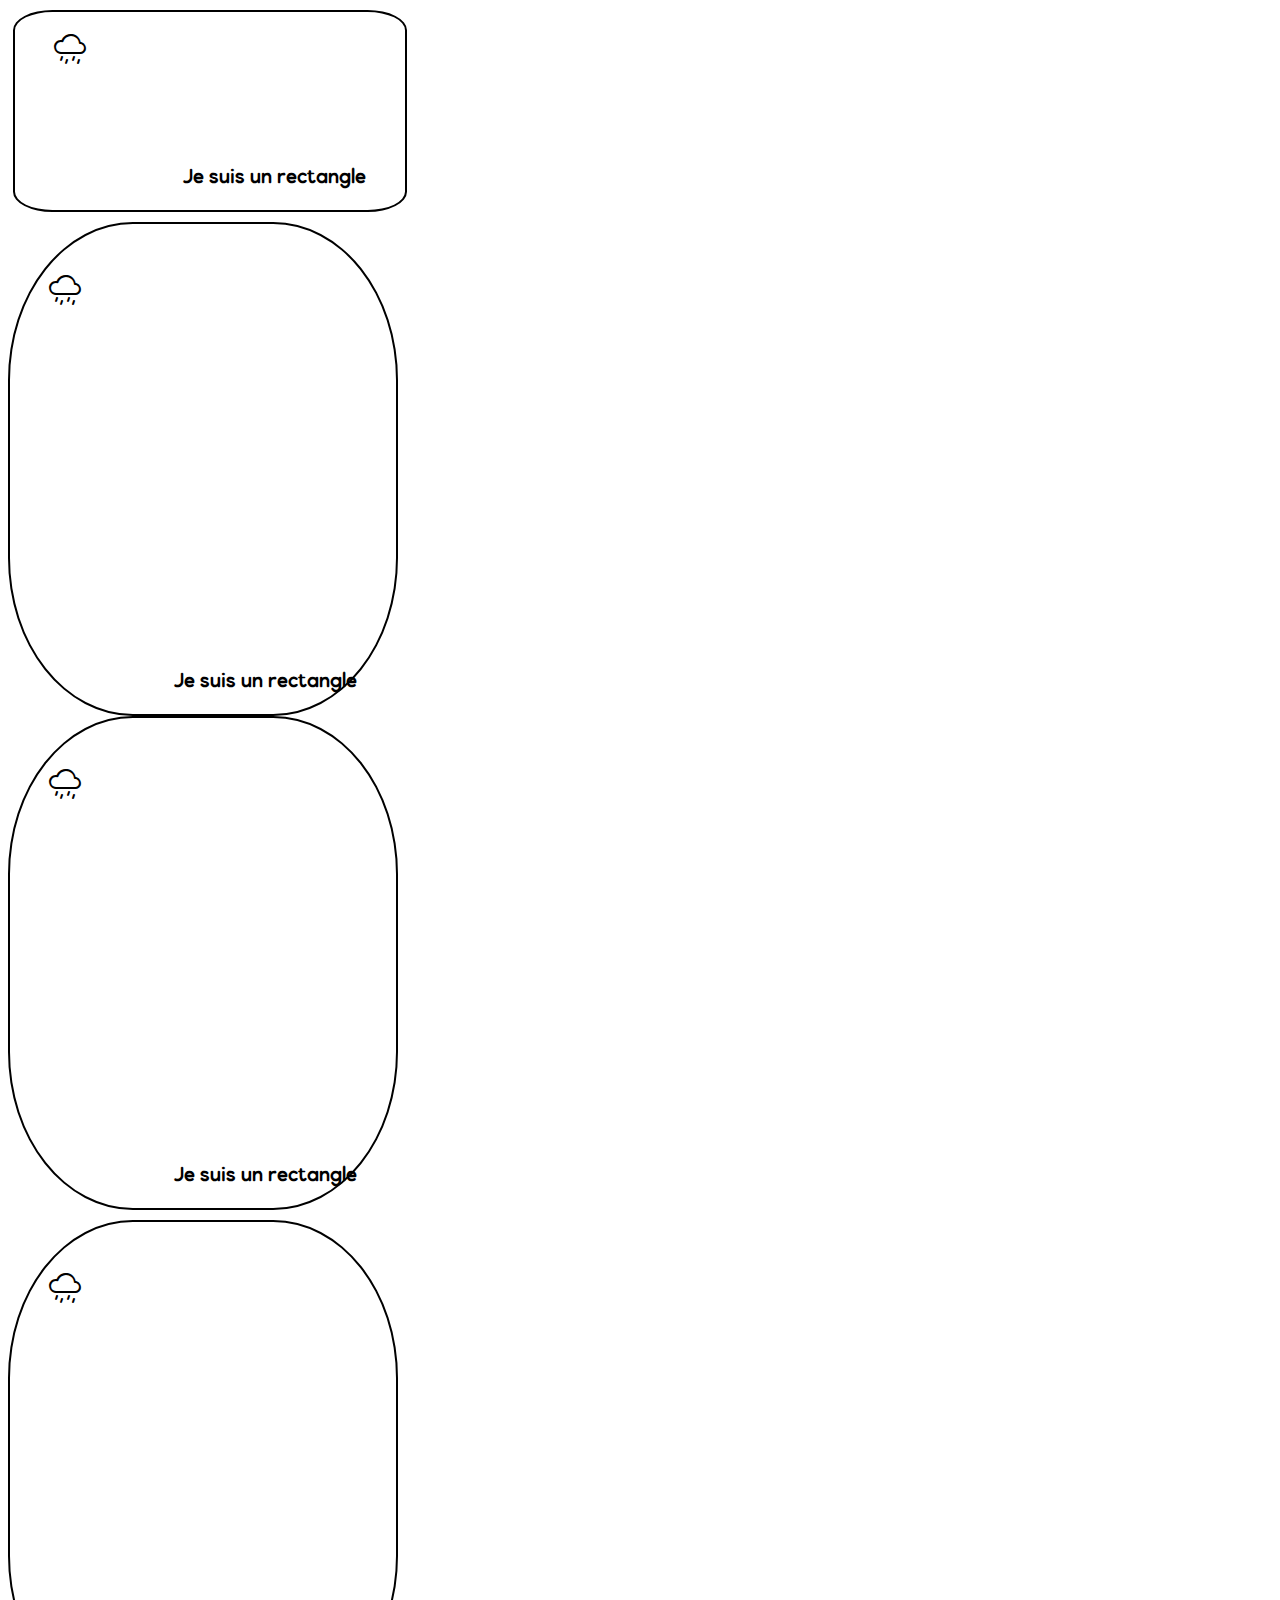
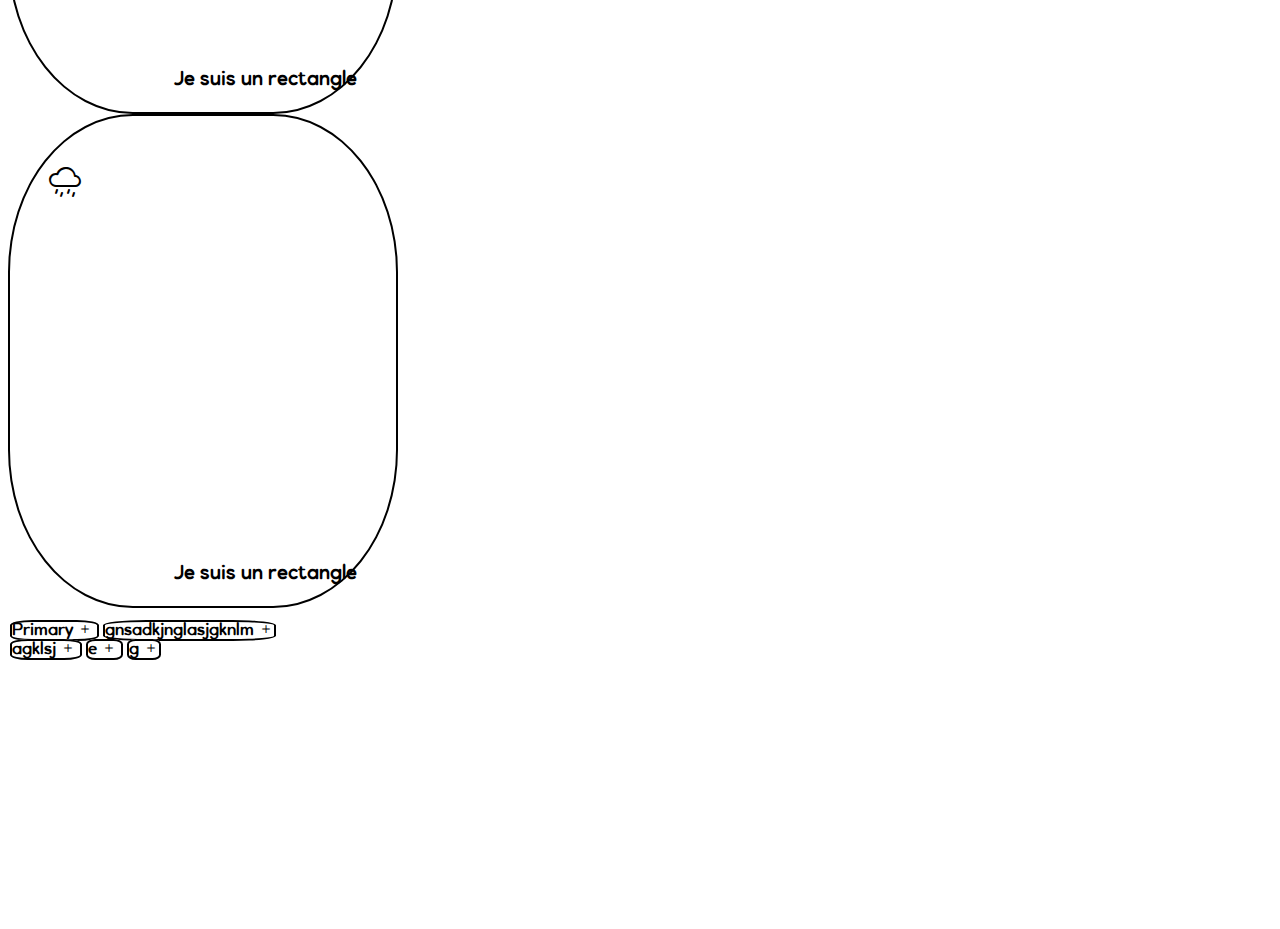
<file: ComponentTest.html>
<!DOCTYPE html>
<html lang="fr">
<head>
    <meta http-equiv="Content-Type" content="text/html; charset=UTF-8">
    <meta name="viewport" content="width=device-width, initial-scale=1">
    <title>Homepage</title>
    <link href="https://cdn.jsdelivr.net/npm/bootstrap-icons@1.4.1/font/bootstrap-icons.css" rel="stylesheet" />
    <link href="https://cdn.jsdelivr.net/npm/bootstrap@5.1.3/dist/css/bootstrap.min.css" rel="stylesheet" integrity="sha384-1BmE4kWBq78iYhFldvKuhfTAU6auU8tT94WrHftjDbrCEXSU1oBoqyl2QvZ6jIW3" crossorigin="anonymous">


    <link rel="stylesheet" href="css/force-device.css">
    <link rel="stylesheet" href="css/style.css">
    <link rel="stylesheet" href="css/demo.css">
</head>
<body>
<div class="row align-items-md-stretch">

    <div class="container homescreen">
        <div class="container">
            <div class="row">
                <div class="col">
                    <div class="round-corners rectangle d-flex ">
                        <span class="align-upper-left"><i class="bi bi-cloud-drizzle"></i></span>
                        <p class="align-lower-right">Je suis un rectangle</p>
                    </div>
                </div>
            </div>
            <div class="row ">
                <div class="col">
                    <div class="round-corners d-flex square">
                        <span class="align-upper-left"><i class="bi bi-cloud-drizzle"></i></span>
                        <p class="align-lower-right">Je suis un rectangle</p>
                    </div>
                </div>
                <div class="col">
                    <div class="round-corners d-flex square">
                        <span class="align-upper-left"><i class="bi bi-cloud-drizzle"></i></span>
                        <p class="align-lower-right">Je suis un rectangle</p>
                    </div>
                </div>
            </div>
            <div class="row">
                <div class="col">
                    <div class="round-corners d-flex square">
                        <span class="align-upper-left"><i class="bi bi-cloud-drizzle"></i></span>
                        <p class="align-lower-right">Je suis un rectangle</p>
                    </div>
                </div>
                <div class="col">
                    <div class="round-corners d-flex square">
                        <span class="align-upper-left"><i class="bi bi-cloud-drizzle"></i></span>
                        <p class="align-lower-right">Je suis un rectangle</p>
                    </div>
                </div>
            </div>
        </div>
        <div class="container">
            <div class="tag-container container">
                <span class="badge rounded-pill tag unselected-tag"
                      onclick="selectButton(this)">
                    Primary
                    <i class="bi bi-plus"></i>
                </span>
                <span class="badge rounded-pill tag unselected-tag"
                      onclick="selectButton(this)">
                    gnsadkjnglasjgknlm
                    <i class="bi bi-plus"></i>
                </span>
                <span class="badge rounded-pill tag unselected-tag"
                      onclick="selectButton(this)">
                    agklsj
                    <i class="bi bi-plus"></i>
                </span>
                <span class="badge rounded-pill tag unselected-tag"
                      onclick="selectButton(this)">
                    e
                    <i class="bi bi-plus"></i>
                </span>
                <span class="badge rounded-pill tag unselected-tag"
                      onclick="selectButton(this)">
                    g
                    <i class="bi bi-plus"></i>
                </span>

            </div>
        </div>
    </div>
<!--    https://getbootstrap.com/docs/4.0/components/badge/-->
<!--    https://getbootstrap.com/docs/5.1/components/close-button/ -->



</div>

<!--document.getElementById('id1').style = "";-->
<!--https://icons.getbootstrap.com/icons/check/-->
<!--https://icons.getbootstrap.com/icons/x/-->
<script src="script/main.js"></script>
<script src="https://cdn.jsdelivr.net/npm/@popperjs/core@2.10.2/dist/umd/popper.min.js" integrity="sha384-7+zCNj/IqJ95wo16oMtfsKbZ9ccEh31eOz1HGyDuCQ6wgnyJNSYdrPa03rtR1zdB" crossorigin="anonymous"></script>
<script src="https://cdn.jsdelivr.net/npm/bootstrap@5.1.3/dist/js/bootstrap.min.js" integrity="sha384-QJHtvGhmr9XOIpI6YVutG+2QOK9T+ZnN4kzFN1RtK3zEFEIsxhlmWl5/YESvpZ13" crossorigin="anonymous"></script></body>
</html>
</file>
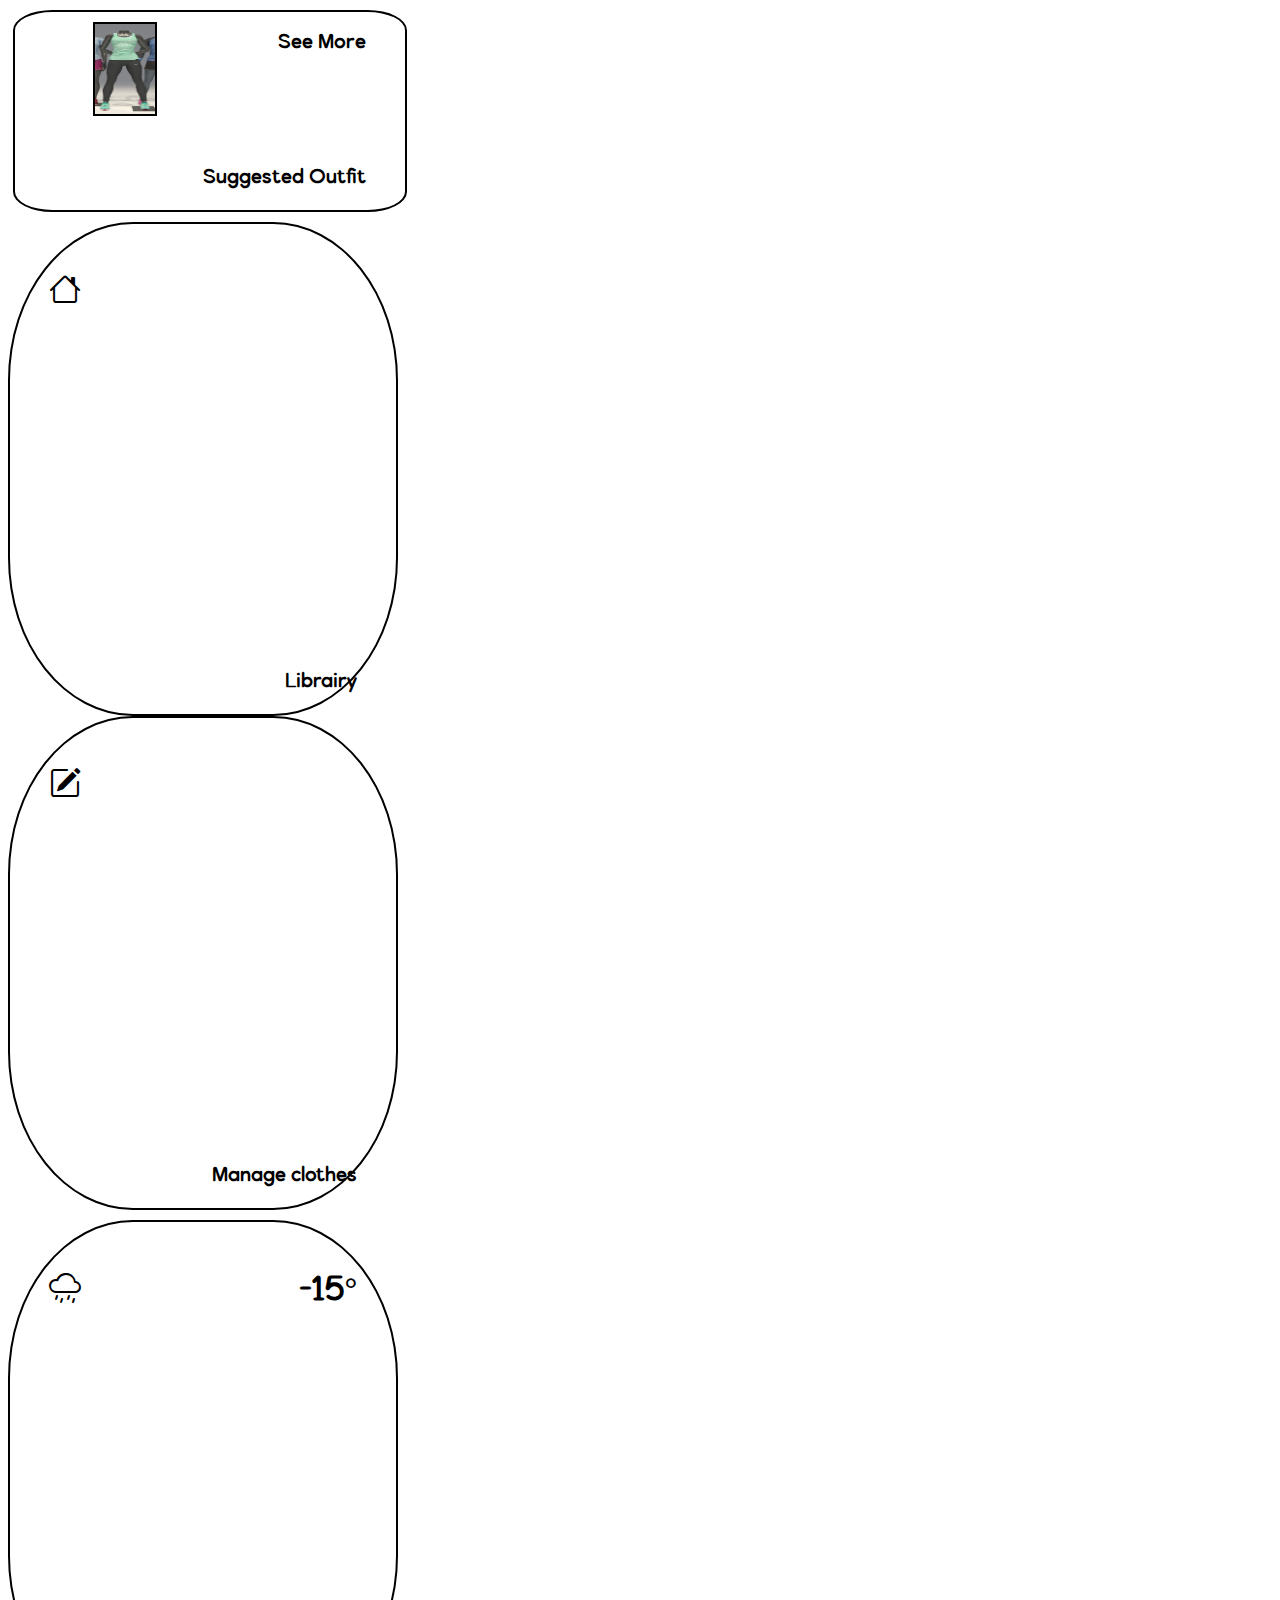
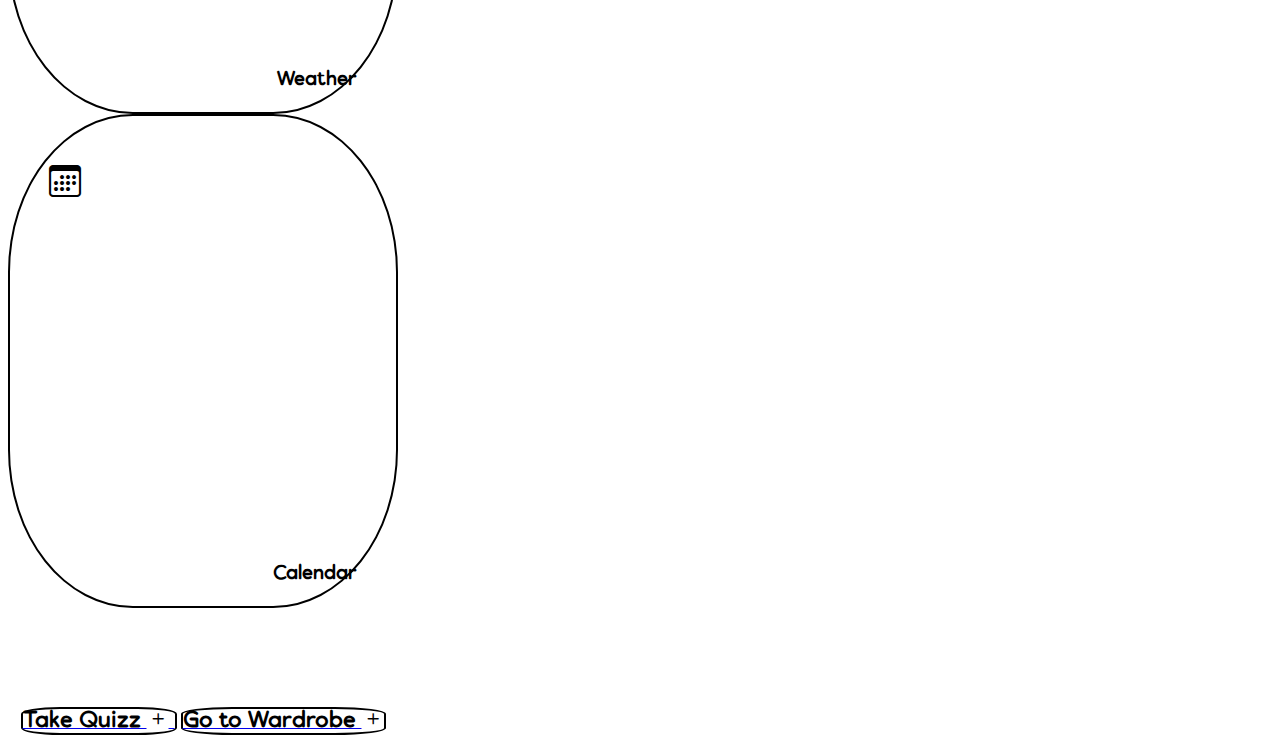
<file: Homepage.html>
<!DOCTYPE html>
<html lang="fr">
<head>
    <meta http-equiv="Content-Type" content="text/html; charset=UTF-8">
    <meta name="viewport" content="width=device-width, initial-scale=1">
    <title>Homepage</title>
    <link href="https://cdn.jsdelivr.net/npm/bootstrap-icons@1.4.1/font/bootstrap-icons.css" rel="stylesheet" />
    <link href="https://cdn.jsdelivr.net/npm/bootstrap@5.1.3/dist/css/bootstrap.min.css" rel="stylesheet"
          integrity="sha384-1BmE4kWBq78iYhFldvKuhfTAU6auU8tT94WrHftjDbrCEXSU1oBoqyl2QvZ6jIW3" crossorigin="anonymous">
    <link rel="stylesheet" href="css/force-device.css">
    <link rel="stylesheet" href="css/style.css">
    <link rel="stylesheet" href="css/demo.css">
</head>
<body>
    <div class="container homescreen">
        <div class="container">
            <div class="row">
                <div class="col">
                    <a href="Wardrobe.html">
                        <div class="round-corners rectangle d-flex ">
                            <span class="align-upper-left-image"><img src="assets/image.png" class="img-home"></span>
                            <p class="align-lower-right">Suggested Outfit</p>
                            <span class="align-upper-right" style="font-size: 120%">See More</span>                  
                        </div>
                    </a>
                </div>
            </div>
            <div class="row ">
                <div class="col">
                    <a href="Librairy.html">
                        <div class="round-corners d-flex square">
                            <span class="align-upper-left"><i class="bi bi-house"></i></span>
                            <p class="align-lower-right">Librairy</p>
                        </div>
                    </a>
                </div>
                <div class="col">
                    <a href="ManageClothes.html">
                        <div class="round-corners d-flex square">
                            <span class="align-upper-left"><i class="bi bi-pencil-square"></i></span>
                            <p class="align-lower-right">Manage clothes</p>
                        </div>
                    </a>
                </div>
            </div>
            <div class="row">
                <div class="col">
                    <a href="https://weather.com/weather/today/l/45.50,-73.60?par=apple_TWC&locale=en_CA">
                        <div class="round-corners d-flex square">
                            <span class="align-upper-left"><i class="bi bi-cloud-drizzle"></i></span>
                            <span class="align-upper-right">-15°</i></span>
                            <p class="align-lower-right">Weather</p>
                        </div>
                    </a>
                </div>
                <div class="col">
                    <a href="https://calendar.google.com/calendar/u/0/r?pli=1">
                        <div class="round-corners d-flex square">
                            <span class="align-upper-left"><i class="bi bi-calendar3"></i></span>
                            <p class="align-lower-right">Calendar</p>
                        </div>
                    </a>
                </div>
            </div>
            <div class="go-to-wardrobe-from-home-div">
                <a href="Quiz.html">
                <span class="badge rounded-pill tag go-to-wardrobe-button">
                    Take Quizz <i class="bi bi-plus"></i> </span>
                </a>
                <a href="Wardrobe.html">
                <span class="badge rounded-pill tag go-to-wardrobe-button">
                    Go to Wardrobe <i class="bi bi-plus"></i> </span>
                </a>
            </div>
        </div>
    </div>

    <script src="script/main.js"></script>
    <script src="https://cdn.jsdelivr.net/npm/@popperjs/core@2.10.2/dist/umd/popper.min.js"
            integrity="sha384-7+zCNj/IqJ95wo16oMtfsKbZ9ccEh31eOz1HGyDuCQ6wgnyJNSYdrPa03rtR1zdB"
            crossorigin="anonymous"></script>
    <script src="https://cdn.jsdelivr.net/npm/bootstrap@5.1.3/dist/js/bootstrap.min.js"
            integrity="sha384-QJHtvGhmr9XOIpI6YVutG+2QOK9T+ZnN4kzFN1RtK3zEFEIsxhlmWl5/YESvpZ13"
            crossorigin="anonymous"></script>
</body>
</html>
</file>
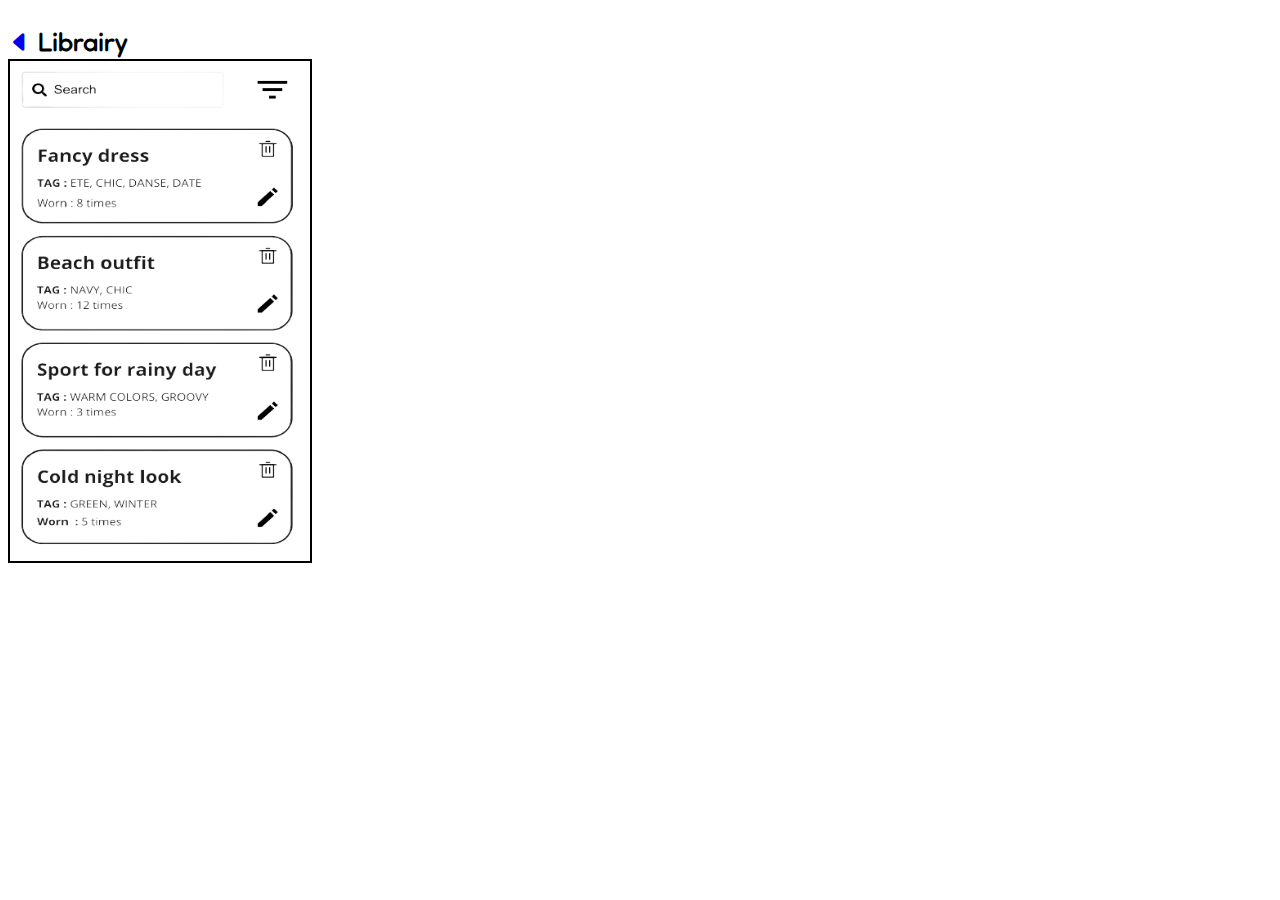
<file: Librairy.html>
<!DOCTYPE html>
<html lang="fr">
<head>
    <meta http-equiv="Content-Type" content="text/html; charset=UTF-8">
    <meta name="viewport" content="width=device-width, initial-scale=1">
    <title>Manage Cloth</title>
    <link href="https://cdn.jsdelivr.net/npm/bootstrap-icons@1.4.1/font/bootstrap-icons.css" rel="stylesheet" />
    <link href="https://cdn.jsdelivr.net/npm/bootstrap@5.1.3/dist/css/bootstrap.min.css" rel="stylesheet"
          integrity="sha384-1BmE4kWBq78iYhFldvKuhfTAU6auU8tT94WrHftjDbrCEXSU1oBoqyl2QvZ6jIW3" crossorigin="anonymous">
    <link rel="stylesheet" href="css/force-device.css">
    <link rel="stylesheet" href="css/style.css">
</head>
<body>
    <div class="container homescreen">
        <div class="col-md-12">
            <div class="container">
                <div class="row justify-content-left">
                    <div class="quiz_head_title">
                        <a href="Homepage.html"><span><i class="bi bi-caret-left-fill"></i></span></a>
                        <span>Librairy    </span>
                    </div>
                </div>
                <div>
                    <img src="assets/old_outfit-removebg-preview.png" class="img-manage">
                </div>
            </div>
        </div>
    </div>

    <script src="script/main.js"></script>
    <script src="https://cdn.jsdelivr.net/npm/@popperjs/core@2.10.2/dist/umd/popper.min.js"
            integrity="sha384-7+zCNj/IqJ95wo16oMtfsKbZ9ccEh31eOz1HGyDuCQ6wgnyJNSYdrPa03rtR1zdB"
            crossorigin="anonymous"></script>
    <script src="https://cdn.jsdelivr.net/npm/bootstrap@5.1.3/dist/js/bootstrap.min.js"
            integrity="sha384-QJHtvGhmr9XOIpI6YVutG+2QOK9T+ZnN4kzFN1RtK3zEFEIsxhlmWl5/YESvpZ13"
            crossorigin="anonymous"></script>
</body>
</html>
</file>
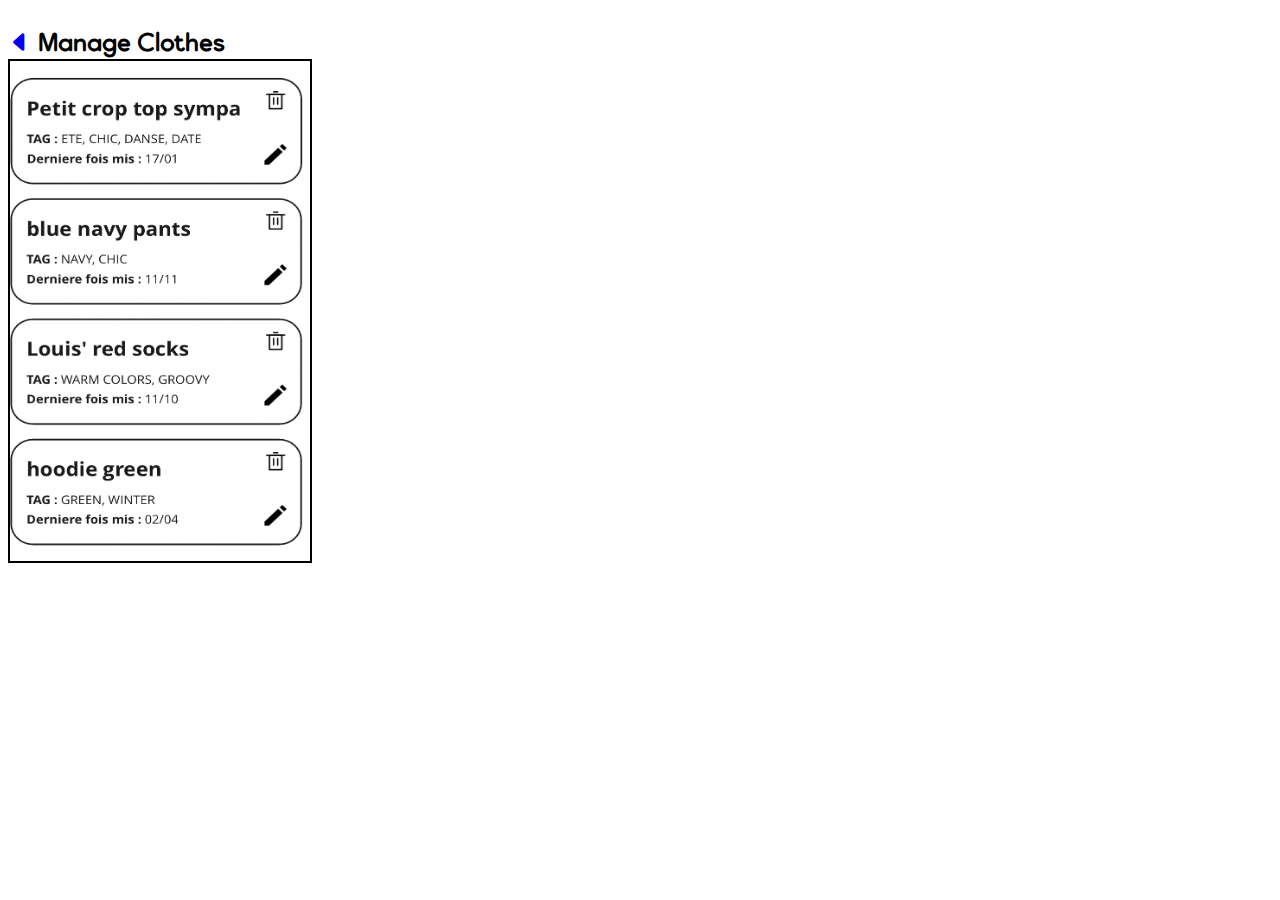
<file: ManageClothes.html>
<!DOCTYPE html>
<html lang="fr">
<head>
    <meta http-equiv="Content-Type" content="text/html; charset=UTF-8">
    <meta name="viewport" content="width=device-width, initial-scale=1">
    <title>Manage Cloth</title>
    <link href="https://cdn.jsdelivr.net/npm/bootstrap-icons@1.4.1/font/bootstrap-icons.css" rel="stylesheet" />
    <link href="https://cdn.jsdelivr.net/npm/bootstrap@5.1.3/dist/css/bootstrap.min.css" rel="stylesheet"
          integrity="sha384-1BmE4kWBq78iYhFldvKuhfTAU6auU8tT94WrHftjDbrCEXSU1oBoqyl2QvZ6jIW3" crossorigin="anonymous">
    <link rel="stylesheet" href="css/force-device.css">
    <link rel="stylesheet" href="css/style.css">
</head>
<body>
    <div class="container homescreen">
        <div class="col-md-12">
            <div class="container">
                <div class="row justify-content-left">
                    <div class="quiz_head_title">
                        <a href="Homepage.html"><span class="align-upper-right"><i class="bi bi-caret-left-fill"></i></i></span></a>
                        <span>Manage Clothes    </span>
                    </div>
                </div>
                <div>
                    <img src="assets/Layer_1.png" class="img-manage">
                </div>
            </div>
        </div>
    </div>

    <script src="script/main.js"></script>
    <script src="https://cdn.jsdelivr.net/npm/@popperjs/core@2.10.2/dist/umd/popper.min.js"
            integrity="sha384-7+zCNj/IqJ95wo16oMtfsKbZ9ccEh31eOz1HGyDuCQ6wgnyJNSYdrPa03rtR1zdB"
            crossorigin="anonymous"></script>
    <script src="https://cdn.jsdelivr.net/npm/bootstrap@5.1.3/dist/js/bootstrap.min.js"
            integrity="sha384-QJHtvGhmr9XOIpI6YVutG+2QOK9T+ZnN4kzFN1RtK3zEFEIsxhlmWl5/YESvpZ13"
            crossorigin="anonymous"></script>
</body>
</html>
</file>
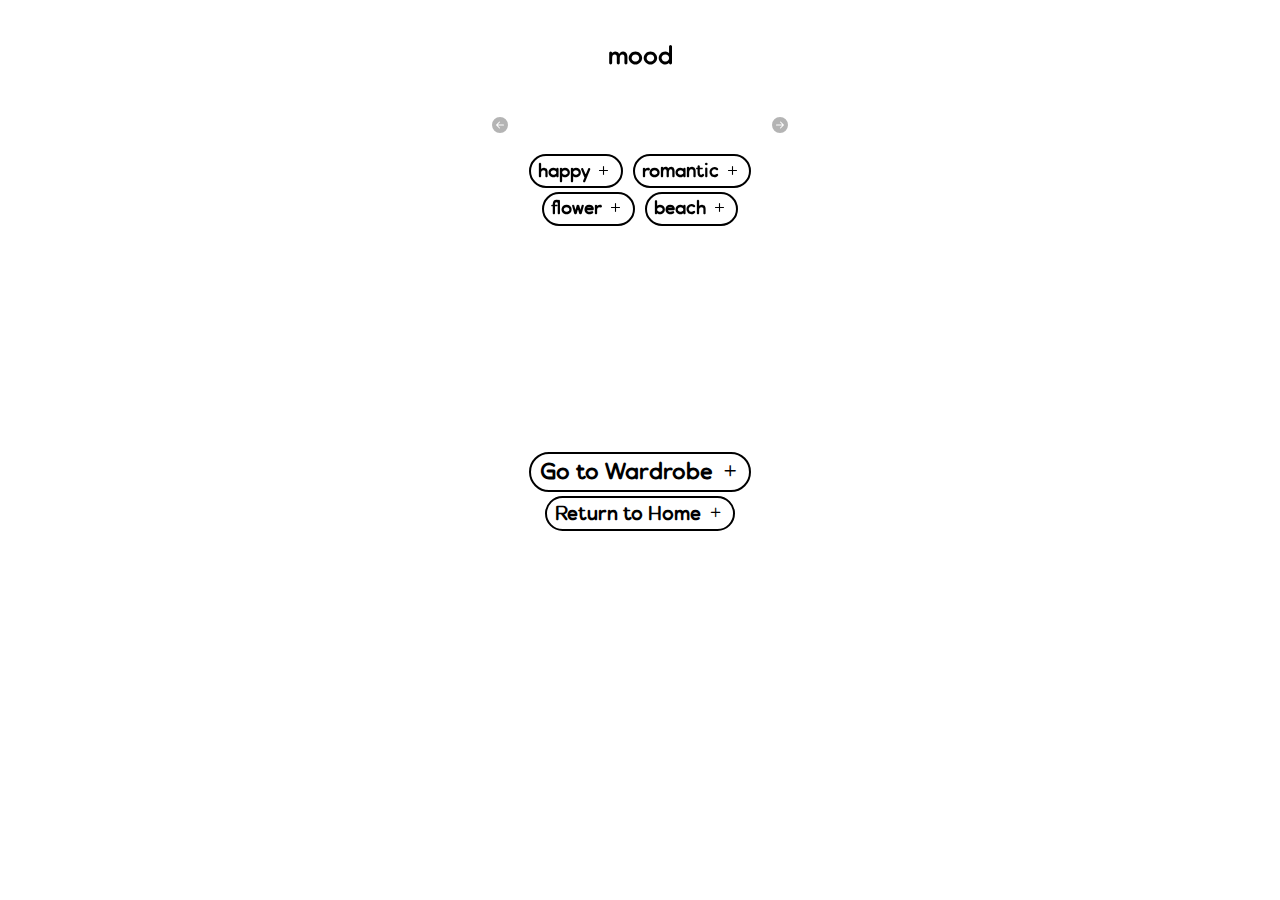
<file: Quiz.html>
<!DOCTYPE html>
<html lang="fr">
    <head>
        <meta http-equiv="Content-Type" content="text/html; charset=UTF-8">
        <meta name="viewport" content="width=device-width, initial-scale=1">
        <title>Quizz</title>
        <link rel="stylesheet" href="https://stackpath.bootstrapcdn.com/bootstrap/4.5.2/css/bootstrap.min.css">
        <link href="https://cdn.jsdelivr.net/npm/bootstrap-icons@1.4.1/font/bootstrap-icons.css" rel="stylesheet" />
        <link rel="stylesheet" href="css/force-device.css">
        <link rel="stylesheet" href="css/style.css">
    </head>
    <body>
        <div class="container homescreen">
            <div class="col-md-12">
                <div id="carouselExampleControls" class="carousel slide" data-interval="false" data-ride="carousel">
                    <div class="carousel-inner">
                        <div class="carousel-item active">
                            <div class="container">
                                <div class="row justify-content-center">
                                    <div class="quiz_head_title">
                                        <p>mood</p>
                                    </div>
                                </div>
                                <div class="row">
                                    <div class="container">
                                        <div class="tag-container-quiz container">
                                            <span class="badge rounded-pill tag unselected-tag-quiz"
                                                onclick="selectButtonQuiz(this)">
                                                happy
                                                <i class="bi bi-plus"></i>
                                            </span>
                                            <span class="badge rounded-pill tag unselected-tag-quiz"
                                            onclick="selectButtonQuiz(this)">
                                                romantic
                                                <i class="bi bi-plus"></i>
                                            </span>
                                            <span class="badge rounded-pill tag unselected-tag-quiz"
                                            onclick="selectButtonQuiz(this)">
                                                flower
                                                <i class="bi bi-plus"></i>
                                            </span>
                                            <span class="badge rounded-pill tag unselected-tag-quiz"
                                            onclick="selectButtonQuiz(this)">
                                                beach
                                                <i class="bi bi-plus"></i>
                                            </span>
                                        </div>
                                    </div>
                                </div>
                            </div>
                        </div>
                        <div class="carousel-item">
                            <div class="container">
                                <div class="row justify-content-center">
                                    <div class="quiz_head_title">
                                        <p>type of clothes</p>
                                    </div>
                                </div>
                                <div class="row">
                                    <div class="container">
                                        <div class="tag-container-quiz container">
                                            <span class="badge rounded-pill tag unselected-tag-quiz"
                                            onclick="selectButtonQuiz(this)">
                                                fancy
                                                <i class="bi bi-plus"></i>
                                            </span>
                                            <span class="badge rounded-pill tag unselected-tag-quiz"
                                            onclick="selectButtonQuiz(this)">
                                                comfy
                                                <i class="bi bi-plus"></i>
                                            </span>
                                            <span class="badge rounded-pill tag unselected-tag-quiz"
                                            onclick="selectButtonQuiz(this)">
                                                sports
                                                <i class="bi bi-plus"></i>
                                            </span>
                                            <span class="badge rounded-pill tag unselected-tag-quiz"
                                            onclick="selectButtonQuiz(this)">
                                                chic
                                                <i class="bi bi-plus"></i>
                                            </span>
                                        </div>
                                    </div>
                                </div>
                            </div>
                        </div>
                        <div class="carousel-item">
                            <div class="container">
                                <div class="row justify-content-center">
                                    <div class="quiz_head_title">
                                        <p>color</p>
                                    </div>
                                </div>
                                <div class="row">
                                    <div class="container">
                                        <div class="tag-container-quiz container">
                                            <span class="badge rounded-pill tag unselected-tag-quiz"
                                                onclick="selectButtonQuiz(this)">
                                                warm colors
                                                <i class="bi bi-plus"></i>
                                            </span>
                                            <span class="badge rounded-pill tag unselected-tag-quiz"
                                            onclick="selectButtonQuiz(this)">
                                                cold colors
                                                <i class="bi bi-plus"></i>
                                            </span>
                                            <span class="badge rounded-pill tag unselected-tag-quiz"
                                            onclick="selectButtonQuiz(this)">
                                                colorful
                                                <i class="bi bi-plus"></i>
                                            </span>
                                            <span class="badge rounded-pill tag unselected-tag-quiz"
                                            onclick="selectButtonQuiz(this)">
                                                all black
                                                <i class="bi bi-plus"></i>
                                            </span>
                                        </div>
                                    </div>
                                </div>
                            </div>
                        </div>
                        <div class="carousel-item">
                            <div class="container">
                                <div class="row justify-content-center">
                                    <div class="quiz_head_title">
                                        <p>event</p>
                                    </div>
                                </div>
                                <div class="row">
                                    <div class="container">
                                        <div class="tag-container-quiz container">
                                            <span class="badge rounded-pill tag unselected-tag-quiz"
                                                onclick="selectButtonQuiz(this)">
                                                golf
                                                <i class="bi bi-plus"></i>
                                            </span>
                                            <span class="badge rounded-pill tag unselected-tag-quiz"
                                                onclick="selectButtonQuiz(this)">
                                                date
                                                <i class="bi bi-plus"></i>
                                            </span>
                                            <span class="badge rounded-pill tag unselected-tag-quiz"
                                                onclick="selectButtonQuiz(this)">
                                                wedding
                                                <i class="bi bi-plus"></i>
                                            </span>
                                            <span class="badge rounded-pill tag unselected-tag-quiz"
                                                onclick="selectButtonQuiz(this)">
                                                hackathon
                                                <i class="bi bi-plus"></i>
                                            </span>
                                        </div>
                                    </div>
                                </div>
                            </div>
                        </div>
                    </div>
                    <a class="carousel-control-prev" href="#carouselExampleControls" role="button" data-slide="prev">
                        <div class="bouton-carrousel">
                        <svg xmlns="http://www.w3.org/2000/svg" width="16" height="16" fill="currentColor" class="bi bi-arrow-left-circle-fill" viewBox="0 0 16 16">
                            <path d="M8 0a8 8 0 1 0 0 16A8 8 0 0 0 8 0zm3.5 7.5a.5.5 0 0 1 0 1H5.707l2.147 2.146a.5.5 0 0 1-.708.708l-3-3a.5.5 0 0 1 0-.708l3-3a.5.5 0 1 1 .708.708L5.707 7.5H11.5z"></path>
                            </svg>
                        <span class="sr-only">Previous</span>
                    </div>
                    </a>
                    <a class="carousel-control-next" href="#carouselExampleControls" role="button" data-slide="next">
                        <div class="bouton-carrousel">
                        <svg xmlns="http://www.w3.org/2000/svg" width="16" height="16" fill="currentColor" class="bi bi-arrow-right-circle-fill" viewBox="0 0 16 16">
                            <path d="M8 0a8 8 0 1 1 0 16A8 8 0 0 1 8 0zM4.5 7.5a.5.5 0 0 0 0 1h5.793l-2.147 2.146a.5.5 0 0 0 .708.708l3-3a.5.5 0 0 0 0-.708l-3-3a.5.5 0 1 0-.708.708L10.293 7.5H4.5z"></path>
                            </svg>
                        <span class="sr-only">Next</span>
                        </div>
                    </a>
                </div>
            </div>
            <div class="go-to-wardrobe-div">
                <span class="badge rounded-pill tag go-to-wardrobe-button" onclick="goToWardrobe()">
                    Go to Wardrobe <i class="bi bi-plus"></i> </span>
                <span class="badge rounded-pill tag go-to-home-button" onclick="goToWardrobe()">
                    Return to Home <i class="bi bi-plus"></i> </span>
            </div>
        </div>

        <script src="script/main.js"></script>
        <script src="https://code.jquery.com/jquery-3.3.1.slim.min.js" integrity="sha384-q8i/X+965DzO0rT7abK41JStQIAqVgRVzpbzo5smXKp4YfRvH+8abtTE1Pi6jizo" crossorigin="anonymous"></script>
        <script src="https://stackpath.bootstrapcdn.com/bootstrap/4.3.1/js/bootstrap.min.js" integrity="sha384-JjSmVgyd0p3pXB1rRibZUAYoIIy6OrQ6VrjIEaFf/nJGzIxFDsf4x0xIM+B07jRM" crossorigin="anonymous"></script>
    </body>
</html>
</file>
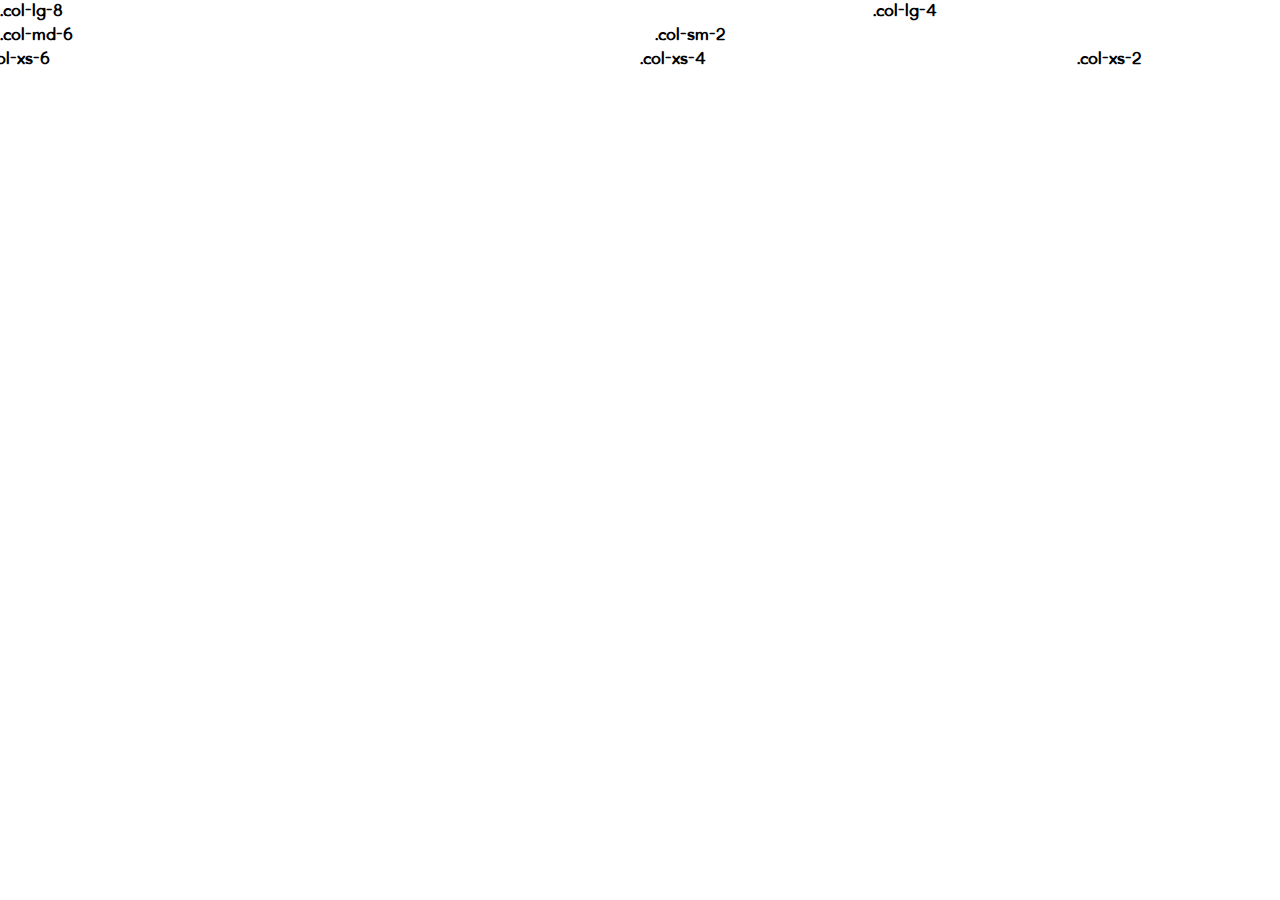
<file: html/ClothPage.html>
<!DOCTYPE html>
<html lang="fr">
    <head>
        <meta http-equiv="Content-Type" content="text/html; charset=UTF-8">
        <meta name="viewport" content="width=device-width, initial-scale=1">
        <title>Cloth</title>
        <link rel="stylesheet" href="https://stackpath.bootstrapcdn.com/bootstrap/4.5.2/css/bootstrap.min.css">
        <link rel="stylesheet" href="../css/force-device.css">
        <link rel="stylesheet" href="../css/style.css"> 
    </head>
    <body>
        <div class="force-xs">
            <div class="row">
                <div class="col-lg-8">.col-lg-8</div>      
                <div class="col-lg-4">.col-lg-4</div>
                <div class="col-md-6">.col-md-6</div>      
                <div class="col-sm-2">.col-sm-2</div>
                <div class="col-xs-6">.col-xs-6</div>
                <div class="col-xs-4">.col-xs-4</div>
                <div class="col-xs-2">.col-xs-2</div>
            </div>
        </div>
    </body>
</html>
</file>
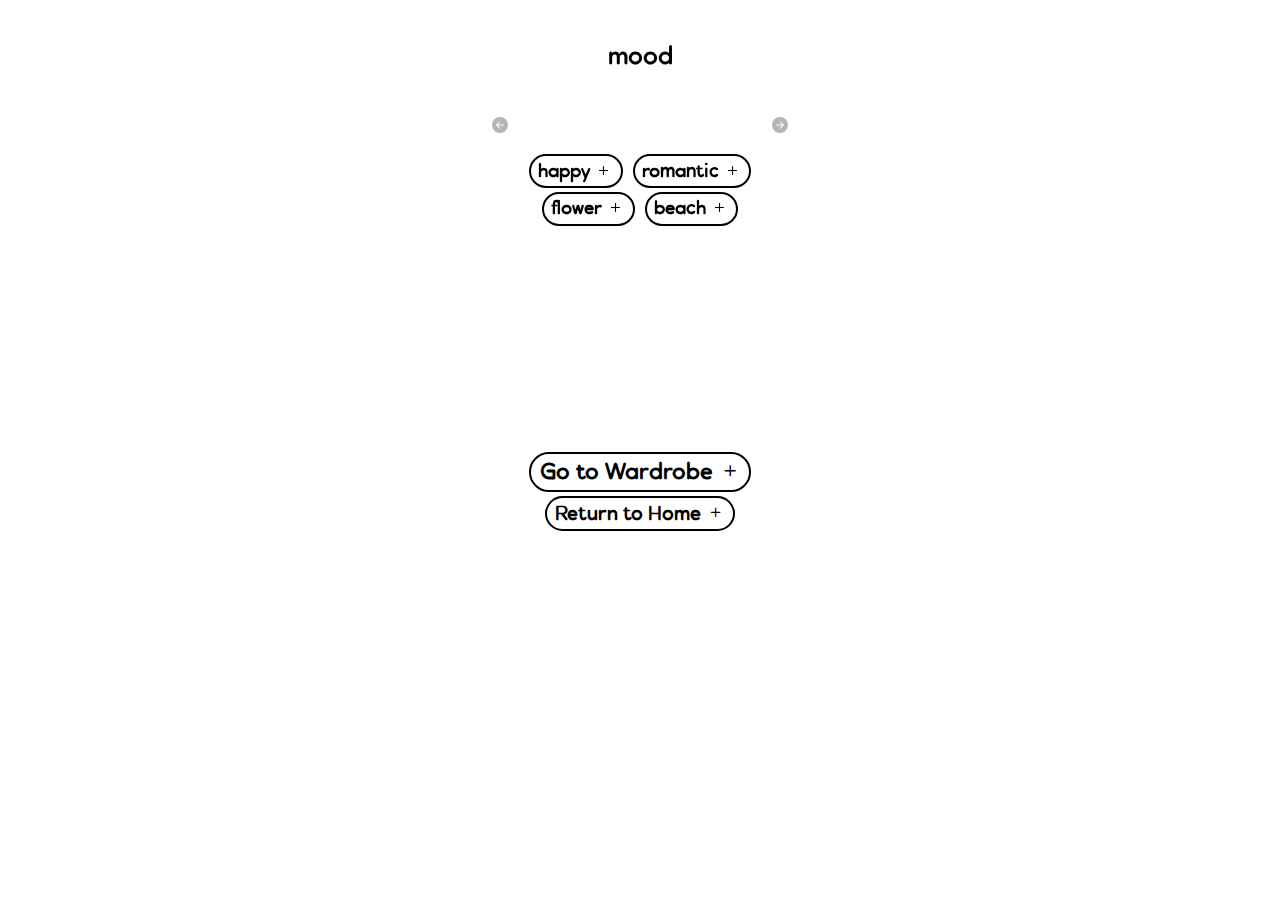
<file: html/Quiz.html>
<!DOCTYPE html>
<html lang="fr">
    <head>
        <meta http-equiv="Content-Type" content="text/html; charset=UTF-8">
        <meta name="viewport" content="width=device-width, initial-scale=1">
        <title>Quizz</title>
        <link rel="stylesheet" href="https://stackpath.bootstrapcdn.com/bootstrap/4.5.2/css/bootstrap.min.css">
        <link href="https://cdn.jsdelivr.net/npm/bootstrap-icons@1.4.1/font/bootstrap-icons.css" rel="stylesheet" />
        <link rel="stylesheet" href="../css/force-device.css">
        <link rel="stylesheet" href="../css/style.css"> 
    </head>
    <body>
        <div class="container homescreen">
            <div class="col-md-12">
                <div id="carouselExampleControls" class="carousel slide" data-interval="false" data-ride="carousel">
                    <div class="carousel-inner">
                        <div class="carousel-item active">
                            <div class="container">
                                <div class="row justify-content-center">
                                    <div class="quiz_head_title">
                                        <p>mood</p>
                                    </div>
                                </div>
                                <div class="row">
                                    <div class="container">
                                        <div class="tag-container-quiz container">
                                            <span class="badge rounded-pill tag unselected-tag-quiz"
                                                onclick="selectButtonQuiz(this)">
                                                happy
                                                <i class="bi bi-plus"></i>
                                            </span>
                                            <span class="badge rounded-pill tag unselected-tag-quiz"
                                            onclick="selectButtonQuiz(this)">
                                                romantic
                                                <i class="bi bi-plus"></i>
                                            </span>
                                            <span class="badge rounded-pill tag unselected-tag-quiz"
                                            onclick="selectButtonQuiz(this)">
                                                flower
                                                <i class="bi bi-plus"></i>
                                            </span>
                                            <span class="badge rounded-pill tag unselected-tag-quiz"
                                            onclick="selectButtonQuiz(this)">
                                                beach
                                                <i class="bi bi-plus"></i>
                                            </span>
                                        </div>
                                    </div>
                                </div>
                            </div>
                        </div>
                        <div class="carousel-item">
                            <div class="container">
                                <div class="row justify-content-center">
                                    <div class="quiz_head_title">
                                        <p>type of clothes</p>
                                    </div>
                                </div>
                                <div class="row">
                                    <div class="container">
                                        <div class="tag-container-quiz container">
                                            <span class="badge rounded-pill tag unselected-tag-quiz"
                                            onclick="selectButtonQuiz(this)">
                                                fancy
                                                <i class="bi bi-plus"></i>
                                            </span>
                                            <span class="badge rounded-pill tag unselected-tag-quiz"
                                            onclick="selectButtonQuiz(this)">
                                                comfy
                                                <i class="bi bi-plus"></i>
                                            </span>
                                            <span class="badge rounded-pill tag unselected-tag-quiz"
                                            onclick="selectButtonQuiz(this)">
                                                sports
                                                <i class="bi bi-plus"></i>
                                            </span>
                                            <span class="badge rounded-pill tag unselected-tag-quiz"
                                            onclick="selectButtonQuiz(this)">
                                                chic
                                                <i class="bi bi-plus"></i>
                                            </span>
                                        </div>
                                    </div>
                                </div>
                            </div>
                        </div>
                        <div class="carousel-item">
                            <div class="container">
                                <div class="row justify-content-center">
                                    <div class="quiz_head_title">
                                        <p>color</p>
                                    </div>
                                </div>
                                <div class="row">
                                    <div class="container">
                                        <div class="tag-container-quiz container">
                                            <span class="badge rounded-pill tag unselected-tag-quiz"
                                                onclick="selectButtonQuiz(this)">
                                                warm colors
                                                <i class="bi bi-plus"></i>
                                            </span>
                                            <span class="badge rounded-pill tag unselected-tag-quiz"
                                            onclick="selectButtonQuiz(this)">
                                                cold colors
                                                <i class="bi bi-plus"></i>
                                            </span>
                                            <span class="badge rounded-pill tag unselected-tag-quiz"
                                            onclick="selectButtonQuiz(this)">
                                                colorful
                                                <i class="bi bi-plus"></i>
                                            </span>
                                            <span class="badge rounded-pill tag unselected-tag-quiz"
                                            onclick="selectButtonQuiz(this)">
                                                all black
                                                <i class="bi bi-plus"></i>
                                            </span>
                                        </div>
                                    </div>
                                </div>
                            </div>
                        </div>
                        <div class="carousel-item">
                            <div class="container">
                                <div class="row justify-content-center">
                                    <div class="quiz_head_title">
                                        <p>event</p>
                                    </div>
                                </div>
                                <div class="row">
                                    <div class="container">
                                        <div class="tag-container-quiz container">
                                            <span class="badge rounded-pill tag unselected-tag-quiz"
                                                onclick="selectButtonQuiz(this)">
                                                golf
                                                <i class="bi bi-plus"></i>
                                            </span>
                                            <span class="badge rounded-pill tag unselected-tag-quiz"
                                                onclick="selectButtonQuiz(this)">
                                                date
                                                <i class="bi bi-plus"></i>
                                            </span>
                                            <span class="badge rounded-pill tag unselected-tag-quiz"
                                                onclick="selectButtonQuiz(this)">
                                                wedding
                                                <i class="bi bi-plus"></i>
                                            </span>
                                            <span class="badge rounded-pill tag unselected-tag-quiz"
                                                onclick="selectButtonQuiz(this)">
                                                hackathon
                                                <i class="bi bi-plus"></i>
                                            </span>
                                        </div>
                                    </div>
                                </div>
                            </div>
                        </div>
                    </div>
                    <a class="carousel-control-prev" href="#carouselExampleControls" role="button" data-slide="prev">
                        <div class="bouton-carrousel">
                        <svg xmlns="http://www.w3.org/2000/svg" width="16" height="16" fill="currentColor" class="bi bi-arrow-left-circle-fill" viewBox="0 0 16 16">
                            <path d="M8 0a8 8 0 1 0 0 16A8 8 0 0 0 8 0zm3.5 7.5a.5.5 0 0 1 0 1H5.707l2.147 2.146a.5.5 0 0 1-.708.708l-3-3a.5.5 0 0 1 0-.708l3-3a.5.5 0 1 1 .708.708L5.707 7.5H11.5z"></path>
                            </svg>
                        <span class="sr-only">Previous</span>
                    </div>
                    </a>
                    <a class="carousel-control-next" href="#carouselExampleControls" role="button" data-slide="next">
                        <div class="bouton-carrousel">
                        <svg xmlns="http://www.w3.org/2000/svg" width="16" height="16" fill="currentColor" class="bi bi-arrow-right-circle-fill" viewBox="0 0 16 16">
                            <path d="M8 0a8 8 0 1 1 0 16A8 8 0 0 1 8 0zM4.5 7.5a.5.5 0 0 0 0 1h5.793l-2.147 2.146a.5.5 0 0 0 .708.708l3-3a.5.5 0 0 0 0-.708l-3-3a.5.5 0 1 0-.708.708L10.293 7.5H4.5z"></path>
                            </svg>
                        <span class="sr-only">Next</span>
                        </div>
                    </a>
                </div>
            </div>
            <div class="go-to-wardrobe-div">
                <span class="badge rounded-pill tag go-to-wardrobe-button" onclick="goToWardrobe()">
                    Go to Wardrobe <i class="bi bi-plus"></i> </span>
                <span class="badge rounded-pill tag go-to-home-button" onclick="goToWardrobe()">
                    Return to Home <i class="bi bi-plus"></i> </span>
            </div>
        </div>

        <script src="../script/main.js"></script>
        <script src="https://code.jquery.com/jquery-3.3.1.slim.min.js" integrity="sha384-q8i/X+965DzO0rT7abK41JStQIAqVgRVzpbzo5smXKp4YfRvH+8abtTE1Pi6jizo" crossorigin="anonymous"></script>
        <script src="https://stackpath.bootstrapcdn.com/bootstrap/4.3.1/js/bootstrap.min.js" integrity="sha384-JjSmVgyd0p3pXB1rRibZUAYoIIy6OrQ6VrjIEaFf/nJGzIxFDsf4x0xIM+B07jRM" crossorigin="anonymous"></script>
    </body>
</html>
</file>
<file: css/force-device.css>
/* forces all columns to 100% on any forced-device smaller than the declared device column */

/*force-xs to all columns above xs (width:100%) */
.force-xs .col-sm-12,
.force-xs .col-sm-11,
.force-xs .col-sm-10,
.force-xs .col-sm-9,
.force-xs .col-sm-8,
.force-xs .col-sm-7,
.force-xs .col-sm-6,
.force-xs .col-sm-5,
.force-xs .col-sm-4,
.force-xs .col-sm-3,
.force-xs .col-sm-2,
.force-xs .col-sm-1,
.force-xs .col-md-12,
.force-xs .col-md-11,
.force-xs .col-md-10,
.force-xs .col-md-9,
.force-xs .col-md-8,
.force-xs .col-md-7,
.force-xs .col-md-6,
.force-xs .col-md-5,
.force-xs .col-md-4,
.force-xs .col-md-3,
.force-xs .col-md-2,
.force-xs .col-md-1,
.force-xs .col-lg-12,
.force-xs .col-lg-11,
.force-xs .col-lg-10,
.force-xs .col-lg-9,
.force-xs .col-lg-8,
.force-xs .col-lg-7,
.force-xs .col-lg-6,
.force-xs .col-lg-5,
.force-xs .col-lg-4,
.force-xs .col-lg-3,
.force-xs .col-lg-2,
.force-xs .col-lg-1,

/*force-sm to all columns above sm (width:100%)*/
.force-sm .col-md-12,
.force-sm .col-md-11,
.force-sm .col-md-10,
.force-sm .col-md-9,
.force-sm .col-md-8,
.force-sm .col-md-7,
.force-sm .col-md-6,
.force-sm .col-md-5,
.force-sm .col-md-4,
.force-sm .col-md-3,
.force-sm .col-md-2,
.force-sm .col-md-1,
.force-sm .col-lg-12,
.force-sm .col-lg-11,
.force-sm .col-lg-10,
.force-sm .col-lg-9,
.force-sm .col-lg-8,
.force-sm .col-lg-7,
.force-sm .col-lg-6,
.force-sm .col-lg-5,
.force-sm .col-lg-4,
.force-sm .col-lg-3,
.force-sm .col-lg-2,
.force-sm .col-lg-1,

/*force-md on all columns above md (widht:100%)*/
.force-md .col-lg-12,
.force-md .col-lg-11,
.force-md .col-lg-10,
.force-md .col-lg-9,
.force-md .col-lg-8,
.force-md .col-lg-7,
.force-md .col-lg-6,
.force-md .col-lg-5,
.force-md .col-lg-4,
.force-md .col-lg-3,
.force-md .col-lg-2,
.force-md .col-lg-1 {width:100%;}

/*no force-lg above needed, because there is nothing 'above lg' */

/* here we force each col-*-* to behave as it would on the corresponsing device, using the same %s as Bootstrap does */
/*force-xs to xs columns*/
.force-xs .col-xs-12{width:100%;}
.force-xs .col-xs-11{width:91.66666666666666%;}
.force-xs .col-xs-10{width:83.33333333333334%;}
.force-xs .col-xs-9{width:75%;}
.force-xs .col-xs-8{width:66.66666666666666%;}
.force-xs .col-xs-7{width:58.333333333333336%;}
.force-xs .col-xs-6{width:50%;}
.force-xs .col-xs-5{width:41.66666666666667%;}
.force-xs .col-xs-4{width:33.33333333333333%;}
.force-xs .col-xs-3{width:25%;}
.force-xs .col-xs-2{width:16.666666666666664%;}
.force-xs .col-xs-1{width:8.333333333333332%;}

/*force-sm to sm columns*/
.force-sm .col-sm-12{width:100%;}
.force-sm .col-sm-11{width:91.66666666666666%;}
.force-sm .col-sm-10{width:83.33333333333334%;}
.force-sm .col-sm-9{width:75%;}
.force-sm .col-sm-8{width:66.66666666666666%;}
.force-sm .col-sm-7{width:58.333333333333336%;}
.force-sm .col-sm-6{width:50%;}
.force-sm .col-sm-5{width:41.66666666666667%;}
.force-sm .col-sm-4{width:33.33333333333333%;}
.force-sm .col-sm-3{width:25%;}
.force-sm .col-sm-2{width:16.666666666666664%;}
.force-sm .col-sm-1{width:8.333333333333332%;}

/*force-md to md columns*/
.force-md .col-md-12{width:100%;}
.force-md .col-md-11{width:91.66666666666666%;}
.force-md .col-md-10{width:83.33333333333334%;}
.force-md .col-md-9{width:75%;}
.force-md .col-md-8{width:66.66666666666666%;}
.force-md .col-md-7{width:58.333333333333336%;}
.force-md .col-md-6{width:50%;}
.force-md .col-md-5{width:41.66666666666667%;}
.force-md .col-md-4{width:33.33333333333333%;}
.force-md .col-md-3{width:25%;}
.force-md .col-md-2{width:16.666666666666664%;}
.force-md .col-md-1{width:8.333333333333332%;}

/*force-lg to lg columns*/
.force-lg .col-lg-12{width:100%;}
.force-lg .col-lg-11{width:91.66666666666666%;}
.force-lg .col-lg-10{width:83.33333333333334%;}
.force-lg .col-lg-9{width:75%;}
.force-lg .col-lg-8{width:66.66666666666666%;}
.force-lg .col-lg-7{width:58.333333333333336%;}
.force-lg .col-lg-6{width:50%;}
.force-lg .col-lg-5{width:41.66666666666667%;}
.force-lg .col-lg-4{width:33.33333333333333%;}
.force-lg .col-lg-3{width:25%;}
.force-lg .col-lg-2{width:16.666666666666664%;}
.force-lg .col-lg-1{width:8.333333333333332%;}
</file>
<file: css/style.css>
@font-face {
    font-family: Alumatica;
    src: url('../assets/Alumatica.ttf');
}

body {
    font-family: Alumatica, serif;
    font-weight: bold;
    color: black;
    background-color: #FFF6EB;

}

.homescreen {
    width: 390px;
}

.homescreen .row {
    margin-top: 10px !important;
}
.round-corners{
    border-radius: 32%;
    background-color: white;
    /*enlever*/
    height: 100px !important;
    position:relative;
}

.round-corners:hover{
    -webkit-transform: scale(1.02);
    -ms-transform: scale(1.02);
    transform: scale(1.02);
    background:#dbf8ff;
    transition: 0.1s ease;
}

.rectangle {
    padding-top: 25%;
    margin: 5px;
    border-radius: 10%;
    width: 100%;
}

.square {
    padding-top: 100%;
}

.round-corners .align-upper-left{
    /*text-align: left;*/
    font-weight: bolder;
    color: black;
    font-size: 2em;
    vertical-align: top;
    position:absolute;
    top: 10%;
    left: 10%; /* text margin*/
}

.round-corners .align-upper-left-image{
    /*text-align: left;*/
    font-weight: bolder;
    vertical-align: top;
    position:absolute;
    top: 5%;
    left: 20%;
}

img {
    width: 60px;
    height: 90px;
}

.img-manage {
    width: 300px;
    height: 500px;
}

.round-corners .align-upper-right{
    text-align: right;
    font-weight: bolder;
    color: black;
    font-size: 2em;
    vertical-align: top;
    position:absolute;
    top: 10%;
    right: 10%; /* text margin*/
}


.round-corners .align-lower-right{
    text-align: right;
    font-weight: bolder;
    color: black;
    font-size: 1.2em;
    vertical-align: bottom;
    position:absolute;
    bottom:0px;
    right: 10%; /* text margin*/
}
.container .tag-container{
    background-color: white;
    margin-top: 3px;
    padding-top: 10px !important;
    width: 300px;
    height: 300px;
    border-radius: 20%;
}
.tag {
    margin: 2px;
    border-radius: 25%;
    border: none;
    color: white;
}

.tag:hover {
    filter: brightness(125%);

    -webkit-transition : -webkit-filter 125ms linear;

    -webkit-transform: scale(1.02);
    -ms-transform: scale(1.02);
    transform: scale(1.02);
    transition: 0.1s ease;
}
.unselected-tag{
    -webkit-transition : -webkit-filter 125ms linear;
    background-color: steelblue;
}
.selected-tag {
    -webkit-transition : -webkit-filter 125ms linear;
    background-color: palevioletred;
}

/*snow weather https://icons.getbootstrap.com/icons/cloud-snow/*/
/*shirt : https://www.flaticon.com/free-icon/black_44255?term=shirt&page=1&position=8&page=1&position=8&related_id=44255&origin=tag*/

.bouton-carrousel{
    color:#6A6A6A;
}
/*preview*/

.paneli-ravioli {
    width: 100%;
    height: 100%;
    color: white;
    font-weight: bolder;
}
.paneli-ravioli img {
    width: 200px;
    height: 200px;
    object-fit: cover;
    border-radius: 15%;
}
#buttolinni {
    color: white;
    font-size: 2em;
}

.sharey {
    color: white !important;
}

.preview-panel{
    height: 100%;
    width: 0;
    position: fixed;
    z-index: 1;
    top: 0;
    right: 0;
    background-color: #111;
    overflow-x: hidden;
    transition: 0.5s;
    padding-top: 60px;
}

.preview-button-open:hover {
    margin-right: 2% !important;
}

.carousel_button_validate{
    color: #9a9a9a;
    border-radius: 50%;
    font-size: 100%;
}

.bottom_carrousel{
    padding-left: 1em!important;
}

.right{
    float: right;
    padding-right: 2em!important;
}

.title_carousel{
    padding-top: 1em!important;
}


.quiz_head_title{
    font-size: 150%;
    margin-top: 30px;
}

.container .tag-container-quiz{
    text-align: center;
    margin-top: 40px;
    margin-bottom: 10px;
    padding-top: 10px !important;
    padding-bottom: 10px !important;
    width: 100%;
    height: auto;
    border-radius: 23%;
    font-size:150%;
}

.unselected-tag-quiz{
    -webkit-transition : -webkit-filter 125ms linear;
    background-color: rgb(156, 204, 241);
}
.selected-tag-quiz {
    -webkit-transition : -webkit-filter 125ms linear;
    background-color: rgb(3, 56, 92);
}

.carousel {
    height: 250px;
}

.carousel-inner{
    text-align: center;
}
.carousel-item img {
    height: 250px;
    width: 300px;
    max-width: 350px ;
    object-fit: contain;
    border-radius: 15%;

}

.bottom_carrousel img{
    height: 15px;
    width: 15px;
}

.go-to-wardrobe-button{
    -webkit-transition : -webkit-filter 125ms linear;
    background-color: rgb(201, 114, 0);
    font-size: 140%;;
}

.go-to-home-button{
    -webkit-transition : -webkit-filter 125ms linear;
    background-color: rgb(173, 173, 173);
    font-size: 120%;
}

.go-to-wardrobe-div{
    -webkit-transition : -webkit-filter 125ms linear;
    text-align: center;
    position: relative;
    margin-top: 200px;
}

.go-to-wardrobe-from-home-div{
    -webkit-transition : -webkit-filter 125ms linear;
    text-align: center;
    position: relative;
    margin-top: 100px;
}

.go-to-quizz-button{
    -webkit-transition : -webkit-filter 125ms linear;
    background-color: rgb(117, 63, 0);
    font-size: 120%;
}
#imgDispFadeIn {
    position: absolute;
    top: 0;
    left: 0;
    width: 100%;
    height: 100%;
}

.Clothes-inner{
    text-align: center;
}

.Clothes-Page-img{
    width: 370px;
    height: 250px;
    padding-top: 2em!important;
}
.btn-clothesPage{
    margin-top: 2em!important ;
}

.no-center{
    text-align: left;
}

.round-corners, .tag, img {
    background-color: white !important;
    border: solid 2px black;
    color: black;
}
body{
    background-color: white;
}
</file>
<file: css/demo.css>
[class^=col-] {
    padding-top: 10px;
    padding-bottom: 10px;
    background-color: #eee;
    border: 1px solid #ddd;
    margin-top:10px;
    }
    
    b{
            padding: 2px 4px;
            color: #c7254e;
            background-color: #f9f2f4;
            border-radius: 4px;
            font-weight:normal;
        }
</file>
